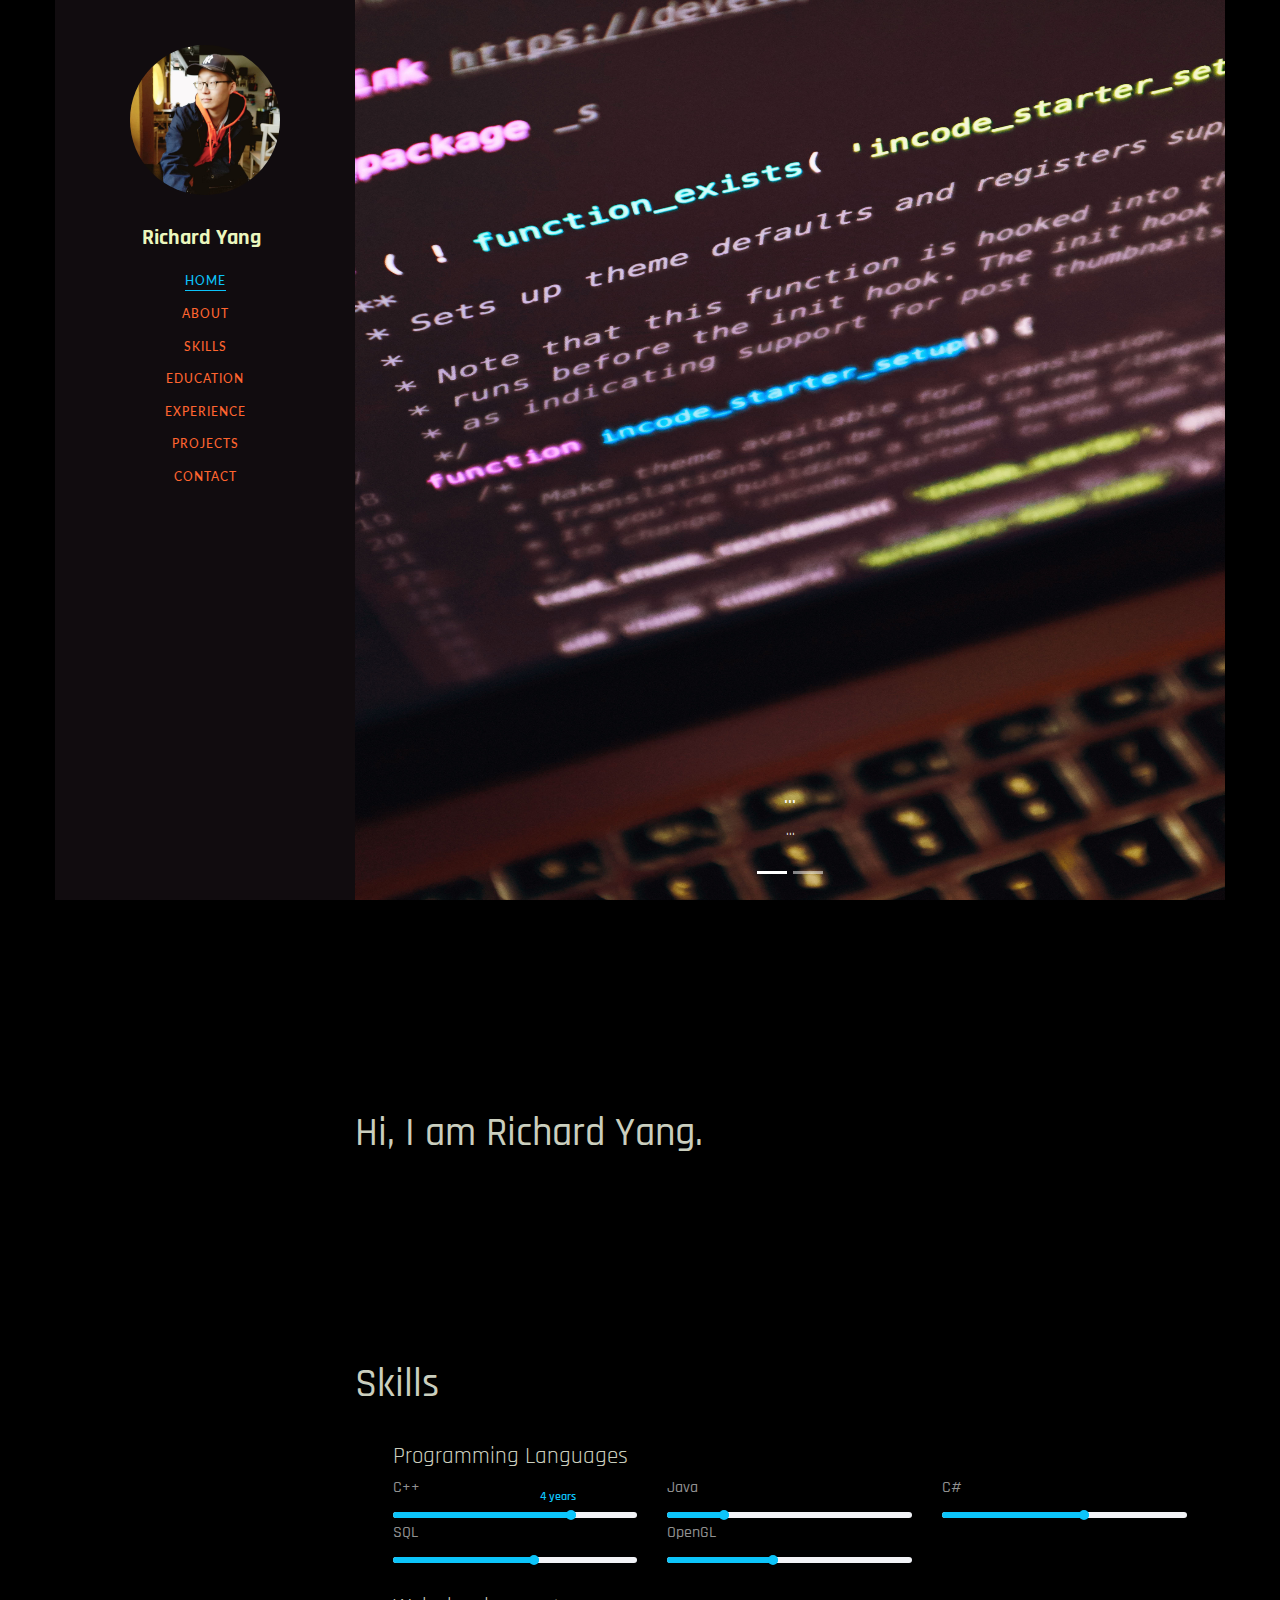
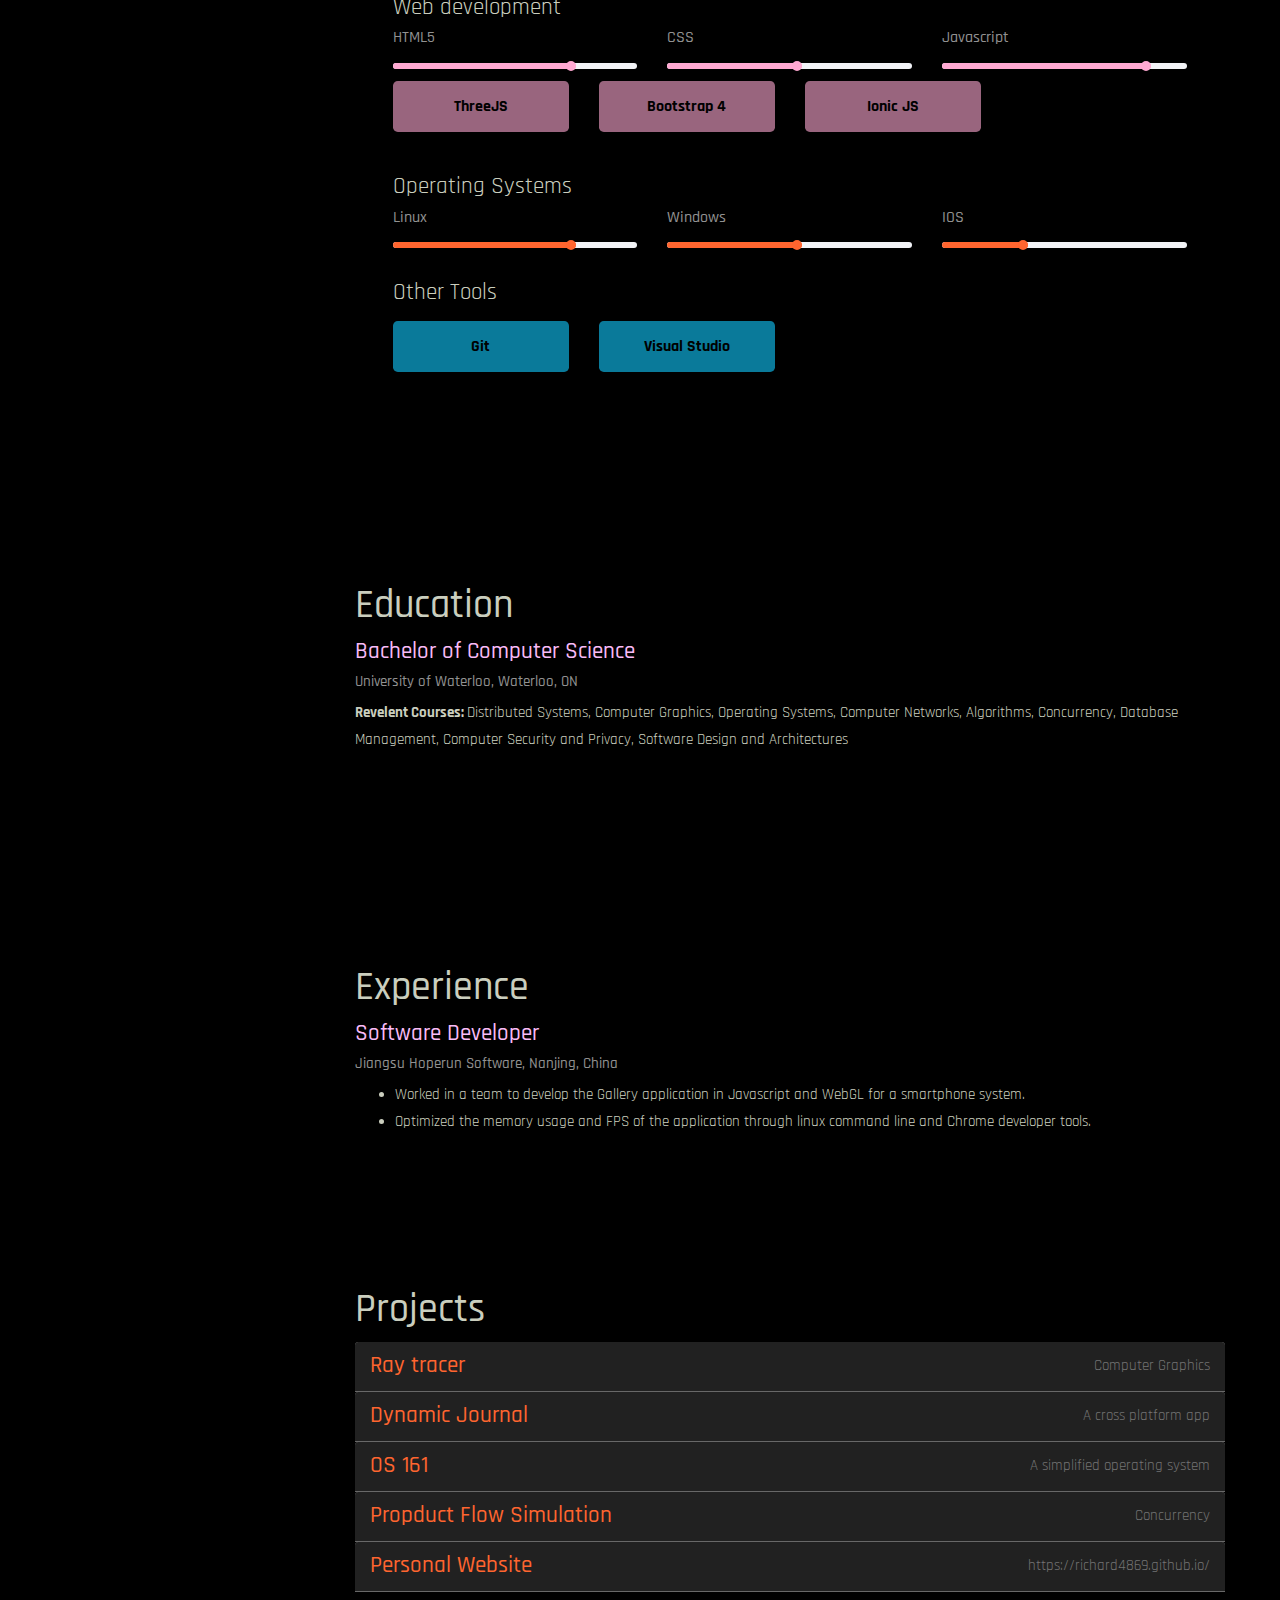
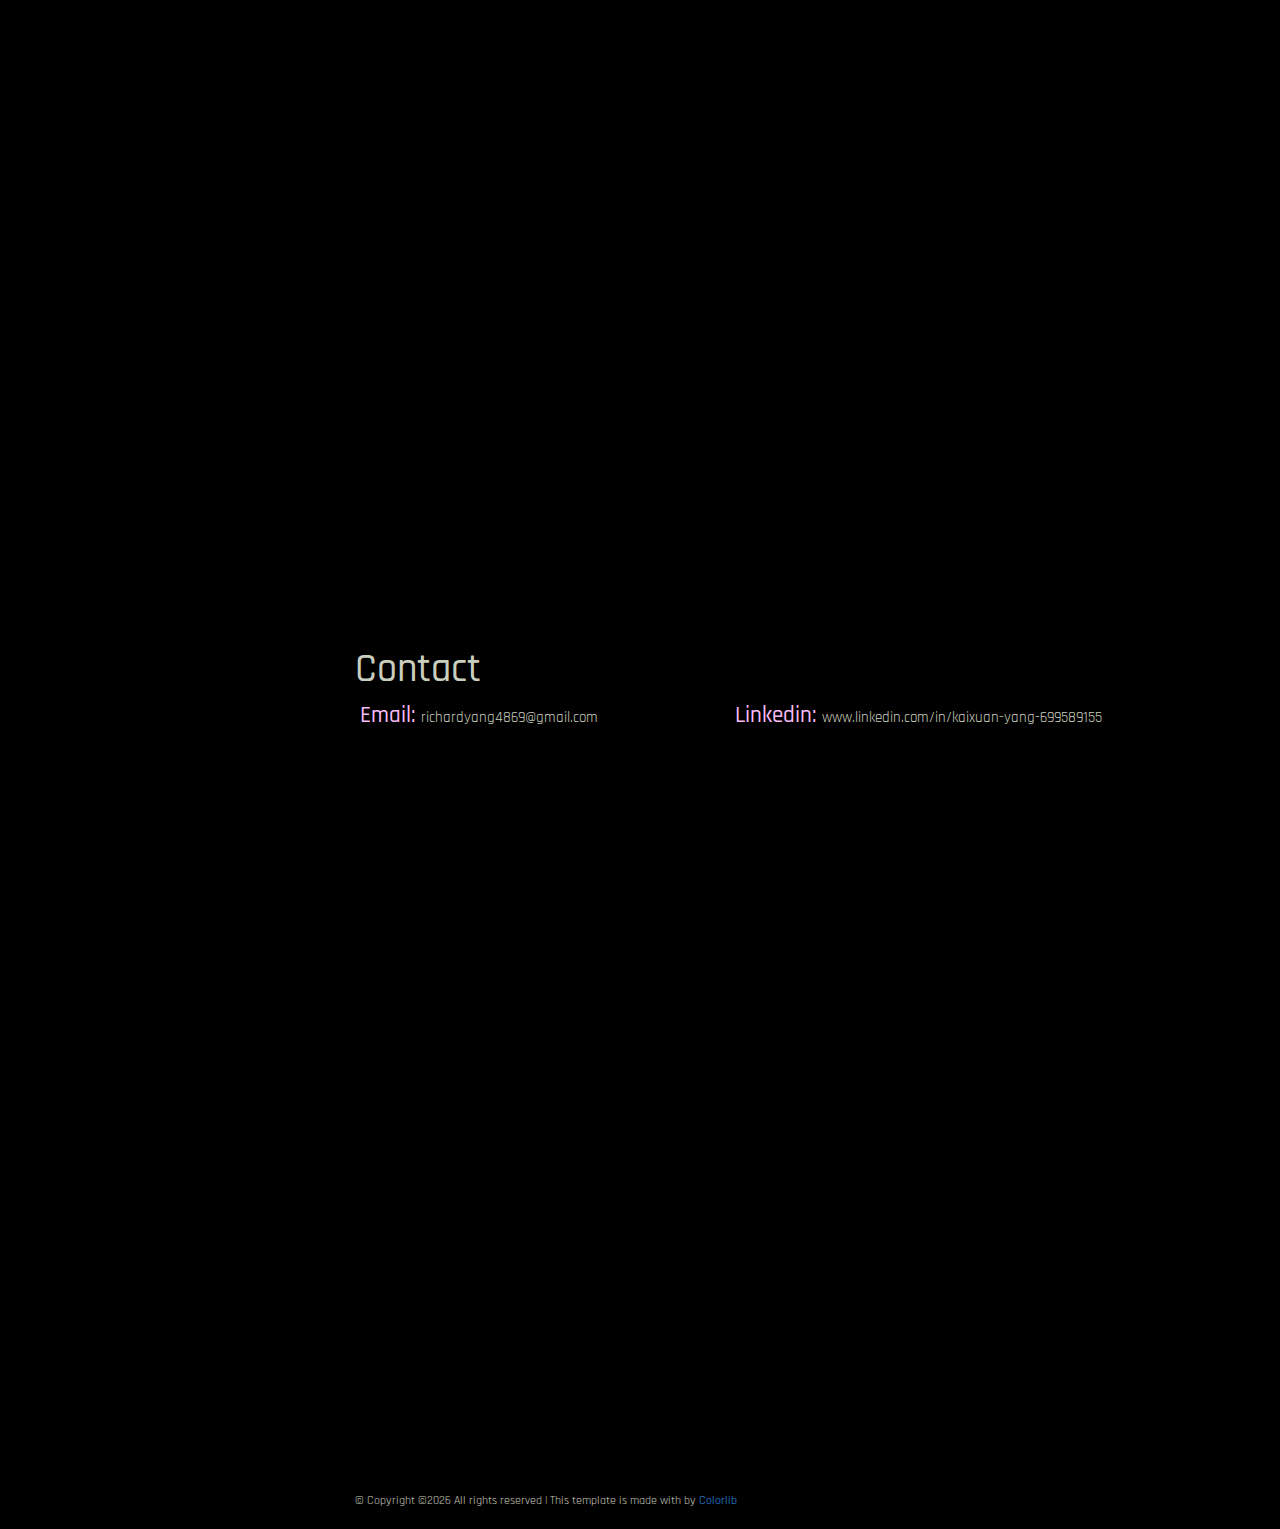
<file: index.html>
<!DOCTYPE HTML>
<html>
<head lang="en">
  <meta charset="UTF-8">

  <meta http-equiv="X-UA-Compatible" content="IE=edge">

  <meta name="viewport" content="width=device-width, initial-scale=1">

  <link href='https://fonts.googleapis.com/css?family=Lato' rel='stylesheet'>
  <link href="https://fonts.googleapis.com/css?family=Rajdhani" rel="stylesheet">

  <link rel="stylesheet" href="css/bootstrap.min.css">

  <link rel="stylesheet" type="text/css" href="css/style.css">

</head>
<body>
  <div id="colorlib-page">
    <!--aside-->
    <div class="container-wrap">
      <a href="#" class="js-colorlib-nav-toggle colorlib-nav-toggle" data-toggle="collapse" data-target="#navbar" aria-expanded="false" aria-controls="navbar"><i></i></a>
      <aside id="colorlib-aside" role="complementary" class="js-fullheight">
        <div class="text-center">
          <div class="author-img" style="background-image: url(images/about.jpg);"></div>
          <h1 id="colorlib-logo"><a class = "name" href="selfDescription.html">Richard Yang</a></h1>
          <nav id="colorlib-main-menu" role="navigation" class="navbar">
            <div id="navbar" class="collapse">
              <ul>
                <li class="active"><a href="#" data-nav-section="home">Home</a></li>
                <li><a href="#" data-nav-section="about">About</a></li>
                <li><a href="#" data-nav-section="skills">Skills</a></li>
                <li><a href="#" data-nav-section="education">Education</a></li>
                <li><a href="#" data-nav-section="experience">Experience</a></li>
                <li><a href="#" data-nav-section="projects">Projects</a></li>
                <li><a href="#" data-nav-section="contact">Contact</a></li>
              </ul>
            </div>
          </nav>
        </div>
        <div class="colorlib-footer">
        </div>
      </aside>
      <div id="colorlib-main">

          
          <section id="colorlib-hero" class="js-fullheight" data-section="home">
            <div class="container-fluid">
              <div id="carouselExampleIndicators" class="carousel slide" data-ride="carousel">
                <ol class="carousel-indicators">
                  <li data-target="#carouselExampleIndicators" data-slide-to="0" class="active"></li>
                  <li data-target="#carouselExampleIndicators" data-slide-to="1"></li>
                </ol>
                <!--carousel-->
                <div class="carousel-inner ">
                  <!--second image-->
                  <div class="carousel-item active">
                    <img class="d-block w-100 js-fullheight" src="images/bkgrnd2.jpg" alt="Second slide">
                    <div class="carousel-caption d-none d-md-block">
                        <h5>...</h5>
                        <p>...</p>
                    </div>
                  </div>

                  <!--thrid image-->
                  <div class="carousel-item">
                    <img class="d-block w-100 js-fullheight" src="images/bkgrnd3.jpg" alt="Third slide">
                    <div class="carousel-caption d-none d-md-block">
                        <h5>...</h5>
                        <p>...</p>
                    </div>
                  </div>
                </div>
              </div>
            </div>
          </section>
          <!--about-->
          <section class="colorlib-about" data-section="about">
            <div class="jumbotron-fluid">
              <h1>Hi, I am Richard Yang.</h1>
            </div>
          </section>
          <section class="colorlib-skills" data-section="skills">
            <h1>
              Skills
            </h1>
            <div class="colorlib-narrow-content">
              <div class="row">
                <div class="col-md-12">
                  <p class="skills-category">
                    Programming Languages
                  </p>
                </div>

                <div class="col-md-6 col-lg-4 col-xl-4">
                  <div class="progress-wrap">
                    <h3>C++</h3>
                    <div class="progress">
                      <div class="progress-bar color-1" role="progressbar" aria-valuenow="75" aria-valuemin="0" aria-valuemax="100" style="width:75%">
                        <span>4 years</span>
                      </div>
                    </div>
                  </div>
                </div>

                <div class="col-md-6 col-lg-4 col-xl-4">
                  <div class="progress-wrap">
                    <h3>Java</h3>
                    <div class="progress">
                      <div class="progress-bar color-1" role="progressbar" aria-valuenow="25" aria-valuemin="0" aria-valuemax="100" style="width:25%">
                      </div>
                    </div>
                  </div>
                </div>

                <div class="col-md-6 col-lg-4 col-xl-4">
                  <div class="progress-wrap">
                    <h3>C#</h3>
                    <div class="progress">
                      <div class="progress-bar color-1" role="progressbar" aria-valuenow="60" aria-valuemin="0" aria-valuemax="100" style="width:60%">
                      </div>
                    </div>
                  </div>
                </div>

                <div class="col-md-6 col-lg-4 col-xl-4">
                  <div class="progress-wrap">
                    <h3>SQL</h3>
                    <div class="progress">
                      <div class="progress-bar color-1" role="progressbar" aria-valuenow="60" aria-valuemin="0" aria-valuemax="100" style="width:60%">
                      </div>
                    </div>
                  </div>
                </div>

                <div class="col-md-6 col-lg-4 col-xl-4">
                  <div class="progress-wrap">
                    <h3>OpenGL</h3>
                    <div class="progress">
                      <div class="progress-bar color-1" role="progressbar" aria-valuenow="45" aria-valuemin="0" aria-valuemax="100" style="width:45%">
                      </div>
                    </div>
                  </div>
                </div>

                <div class="col-md-12">
                  <p class="skills-category">
                    Web development
                  </p>
                </div>
                <div class="col-md-6 col-lg-4 col-xl-4">
                  <div class="progress-wrap">
                    <h3>HTML5</h3>
                    <div class="progress">
                      <div class="progress-bar color-3" role="progressbar" aria-valuenow="75" aria-valuemin="0" aria-valuemax="100" style="width:75%">
                      </div>
                    </div>
                  </div>
                </div>

                <div class="col-md-6 col-lg-4 col-xl-4">
                  <div class="progress-wrap">
                    <h3>CSS</h3>
                    <div class="progress">
                      <div class="progress-bar color-3" role="progressbar" aria-valuenow="55" aria-valuemin="0" aria-valuemax="100" style="width:55%">
                      </div>
                    </div>
                  </div>
                </div>

                <div class="col-md-6 col-lg-4 col-xl-4">
                  <div class="progress-wrap">
                    <h3>Javascript</h3>
                    <div class="progress">
                      <div class="progress-bar color-3" role="progressbar" aria-valuenow="85" aria-valuemin="0" aria-valuemax="100" style="width:85%">
                      </div>
                    </div>
                  </div>
                </div>

                <div class="col-md-3 col-lg-3 col-xl-3">
                  <div class="jumbotron  jumbotron-skills color-3">
                    <h3>ThreeJS</h3>
                  </div>
                </div>

                <div class="col-md-3 col-lg-3 col-xl-3">
                  <div class="jumbotron jumbotron-skills color-3" >
                    <h3>Bootstrap 4</h3>
                  </div>
                </div>

                <div class="col-md-3 col-lg-3 col-xl-3">
                  <div class="jumbotron  jumbotron-skills color-3" >
                    <h3>Ionic JS</h3>
                  </div>
                </div>

                <div class="col-md-12">
                  <p class="skills-category">
                    Operating Systems
                  </p>
                </div>

                <div class="col-md-6 col-lg-4 col-xl-4">
                  <div class="progress-wrap">
                    <h3>Linux</h3>
                    <div class="progress">
                      <div class="progress-bar color-2" role="progressbar" aria-valuenow="75" aria-valuemin="0" aria-valuemax="100" style="width:75%">
                      </div>
                    </div>
                  </div>
                </div>

                <div class="col-md-6 col-lg-4 col-xl-4">
                  <div class="progress-wrap">
                    <h3>Windows</h3>
                    <div class="progress">
                      <div class="progress-bar color-2" role="progressbar" aria-valuenow="55" aria-valuemin="0" aria-valuemax="100" style="width:55%">
                      </div>
                    </div>
                  </div>
                </div>

                <div class="col-md-6 col-lg-4 col-xl-4">
                  <div class="progress-wrap">
                    <h3>IOS</h3>
                    <div class="progress">
                      <div class="progress-bar color-2" role="progressbar" aria-valuenow="35" aria-valuemin="0" aria-valuemax="100" style="width:35%">
                      </div>
                    </div>
                  </div>
                </div>

                <div class="col-md-12">
                  <p class="skills-category">
                    Other Tools
                  </p>
                </div>
                <div class="col-md-3 col-lg-3 col-xl-3">
                  <div class="jumbotron  jumbotron-skills color-1" >
                    <h3>Git</h3>
                  </div>
                </div>

                <div class="col-md-3 col-lg-3 col-xl-3">
                  <div class="jumbotron  jumbotron-skills color-1" >
                    <h3>Visual Studio</h3>
                  </div>
                </div>

              </div>
            </div>
          </section>
          <!--education-->
          <section class="colorlib-education" data-section="education">
            <h1>
              Education
            </h1>
              <h2>
                Bachelor of Computer Science 
              </h2>
              <h3>
                University of Waterloo, Waterloo, ON
              </h3>
              <p>
                <strong>Revelent Courses: </strong>Distributed Systems, Computer Graphics, Operating Systems, Computer Networks, Algorithms, Concurrency, Database Management, Computer Security and Privacy, Software Design and Architectures
              </p>
          </section>
          <!--experience-->
          <section class="colorlib-experience" data-section="experience">
            <h1>
              Experience
            </h1>
            <h2>
              Software Developer
            </h2>
            <h3>
              Jiangsu Hoperun Software, Nanjing, China
            </h3>
            <ul style="list-style-type:disc">
              <li>
                Worked in a team to develop the Gallery application in Javascript and WebGL for a smartphone system.
              </li>
              <li>
                Optimized the memory usage and FPS of the application through linux command line and Chrome developer tools.
              </li>
            </ul>
          </section>
          <!--projects-->
          <section class="colorlib-projects js-fullheight" data-section="projects">
            <h1>
              Projects
            </h1>
            <div id="accordion">
              <!--project_1-->
              <div class="card mb-0">
                <div class="header-wrapper">
                  <div class="card-header "  data-toggle="collapse" data-target="#collapseOne" aria-expanded="true" aria-controls="collapseOne" id="headingOne">
                      <h2 class="card-title" style="display: inline">Ray tracer</h2>
                      <span class="discription" style="float: right;">Computer Graphics</span>
                  </div>
                </div>
                <div class="card-body" >
                  <div class="collapse" id="collapseOne" aria-labelledby="headingOne" data-parent="#accordion">
                    <ul style="list-style-type:disc">
                      <li>
                        Developed a ray tracer program written by C++ with functions including recursive reflection and refraction, texture mapping, CSG, anti-aliasing(supersampling). Accelerated the program using BoundingBox.
                      </li>
                      <li>
                        Implemented photon mapping as global illumination method instead of Phong Illumination with unique features like diffuse reflection and subsurface scattering to achieve advanced graphic features like god ray and skin texture.
                      </li>
                    </ul>
                    <div class="card-group">
                      <div class="card">
                        <img class="card-img-top" src="images/lamp.png" alt="Card image cap">
                        <div class="card-body">
                          <h3 class="card-title">Lamp</h3>
                          <p class="card-text">This is a Demo of the photons boncing around from the light source(lamp) and lighting up the whole room.</p>
                        </div>
                      </div>
                      <div class="card">
                        <img class="card-img-top" src="images/global_illumination.png" alt="Card image cap">
                        <div class="card-body">
                          <h3 class="card-title">Window</h3>
                          <p class="card-text">This shows the photon comming from a indirect light source which is outside the room and lighing up the room.</p>
                        </div>
                      </div>
                      <div class="card">
                        <img class="card-img-top" src="images/refl&refr.png" alt="Card image cap">
                        <div class="card-body">
                          <h3 class="card-title">Reflection and Refraction</h3>
                          <p class="card-text">This is a demo of rendering the reflective surface and refractive material.</p>
                        </div>
                      </div>
                    </div>
                  </div>
                </div>
              </div>

              <!--project_2-->
              <div class="card mb-0">
                <div class="header-wrapper">
                  <div class="card-header "  data-toggle="collapse" data-target="#collapseTwo" aria-expanded="true" aria-controls="collapseTwo" id="headingTwo">
                      <h2 class="card-title" style="display: inline">Dynamic Journal</h2>
                      <span class="discription" style="float: right;">A cross platform app</span>
                  </div>
                </div>
                <div class="card-body">
                  <div class="collapse" id="collapseTwo" aria-labelledby="headingTwo" data-parent="#accordion">
                    <div class="row">
                      <div class="col-xl-8 col-lg-8 col-md-8 col-sm-8 col-xs-8 hidden-lg">
                        <ul style="list-style-type:disc">
                          <li>
                            Collaborated in a team of 4 to develop a content management mobile application using JavaScript and Typescript, and used MVC and Observer as design pattern.
                          </li>
                          <li>
                            Designed “card” based user interface using Ionic JS, arranged the page elements with HTML5 and CSS.
                          </li>
                          <li>
                            Accessed the Google Map api to provide location service.
                          </li>
                        </ul>
                      </div>
                      <div class="col-xl-4 col-lg-4 col-md-4 col-sm-4 col-xs-4 hidden-lg">
                        <div class="card" style="padding:0px;">
                            <img class="card-img-top " src="images/dynamic_journal.png" alt="Concurrency" >
                            <div class="card-body">
                            </div>
                          </div>
                        </div>
                      </div>
                    </div>
                  </div>
                </div>
              

              <!--project 3-->
              <div class="card mb-0">
                <div class="header-wrapper">
                  <div class="card-header "  data-toggle="collapse" data-target="#collapseThree" aria-expanded="true" aria-controls="collapseThree" id="headingThree">
                      <h2 class="card-title" style="display: inline">OS 161</h2>
                      <span class="discription" style="float: right;">A simplified operating system</span>
                  </div>
                </div>
                <div class="card-body">
                  <div class="collapse" id="collapseThree" aria-labelledby="headingThree" data-parent="#accordion">
                    <ul style="list-style-type:disc">
                      <li>
                        Designed and built a simplified operating system in C.
                      </li>
                      <li>
                        Ran a traffic simulation with multi-threading synchronization methods like lock and semaphore.
                      </li>
                      <li>
                        Implemented system call like sys_fork,sys_exit and execv to achieve inter-process management.
                      </li>
                      <li>
                        Optimized the memory access efficiency using memory paging and segmentation.
                      </li>
                    </ul>
                  </div>
                </div>
              </div>

              <!--project 4 concurrency-->
              <div class="card mb-0">
                <div class="header-wrapper">
                  <div class="card-header "  data-toggle="collapse" data-target="#collapseFour" aria-expanded="true" aria-controls="collapseFour" id="headingFour">
                      <h2 class="card-title" style="display: inline">Propduct Flow Simulation</h2>
                      <span class="discription" style="float: right;">Concurrency</span>
                  </div>
                </div>
                <div class="card-body">
                  <div class="collapse" id="collapseFour" aria-labelledby="headingFour" data-parent="#accordion">
                    <div class="row">
                      <div class="col-xl-8 col-lg-8 col-md-8 col-sm-8 col-xs-8 hidden-lg">
                        <ul style="list-style-type:disc">
                          <li>
                            Developed a simulation of consumer goods flow: bottles of soft drink produced from factories, shipped by trucks, sold by vending machines and consumed by students.The whole system consists of multiple instances for each type.
                          </li>
                          <li>
                            We speed up the whole program using concurrency. We used Tasks and Monitors to achieve the mutual exclusion and used external scheduling to achieve Synchronization.
                          </li>
                        </ul>
                      </div>
                      <div class="col-xl-4 col-lg-4 col-md-4 col-sm-4 col-xs-4 hidden-lg">
                        <div class="card " style="padding:0px;">
                          <img class="card-img-top " src="images/concurrency.png" alt="Concurrency" >
                          <div class="card-body">
                            <p class="card-text">activity tracking graph</p>
                          </div>
                        </div>
                      </div>
                    </div>
                  </div>
                </div>
              </div>
              <!--project 5 personal website-->
              <div class="card mb-0">
                <div class="header-wrapper">
                  <div class="card-header "  data-toggle="collapse" data-target="#collapseFive" aria-expanded="true" aria-controls="collapseFive" id="headingFive">
                      <h2 class="card-title" style="display: inline">Personal Website</h2>
                      <span class="discription" style="float: right;">https://richard4869.github.io/</span>
                  </div>
                </div>
                <div class="card-body">
                  <div class="collapse" id="collapseFive" aria-labelledby="headingFive" data-parent="#accordion">
                    <ul style="list-style-type:disc">
                      <li>
                        Designed and built personal website using HTML5, CSS and Bootstrap.
                      </li>
                      <li>
                        Using multiple Bootstrap 4 and HTML 5 elemnts during developemt.
                      </li>
                    </ul>
                  </div>
                </div>
              </div>
            </div>
          </section>
          <!--Contact-->
          <section class="colorlib-contact js-fullheight" data-section="contact" >
            <h1 >
              Contact
            </h1>
            <div class="row">
              <div class="col-xl-5 col-lg-12 col-md-12 col-sm-12 col-xs-12" style="padding-left: 20px;">
                <h2 class=""style="display: inline;">
                  Email:
                </h2>
                <p style="display: inline;">
                  richardyang4869@gmail.com
                </p>
              </div>
              <div class="col-xl-7 col-lg-12 col-md-12 col-sm-12 col-xs-12" style="padding-right: 20px; padding-left: 20px;">
                <h2 class=""style="display: inline;">
                  Linkedin:
                </h2>
                <p style="display: inline;">
                  www.linkedin.com/in/kaixuan-yang-699589155
                </p>
              </div>
            </div>
          </section>
          <p><small>&copy; <!-- Link back to Colorlib can't be removed. Template is licensed under CC BY 3.0. --> Copyright &copy;<script>document.write(new Date().getFullYear());</script> All rights reserved | This template is made with <i class="icon-heart" aria-hidden="true"></i> by <a href="https://colorlib.com" target="_blank">Colorlib</a><!-- Link back to Colorlib can't be removed. Template is licensed under CC BY 3.0. --> </span></small></p>
        </div>
      </div>
    </div>
  </div>


  <script src="scripts/jquery-3.3.1.min.js"></script>
  <script src="https://cdnjs.cloudflare.com/ajax/libs/popper.js/1.14.3/umd/popper.min.js" integrity="sha384-ZMP7rVo3mIykV+2+9J3UJ46jBk0WLaUAdn689aCwoqbBJiSnjAK/l8WvCWPIPm49" crossorigin="anonymous"></script>
  <script src="scripts/bootstrap.min.js"></script>
  <script src="scripts/jquery.flexslider.js"></script>
  <script src="scripts/jquery.waypoints.min.js"></script>
  <script src="scripts/jquery.countTo.js"></script>
  <script src="scripts/selfDescription.js"></script>
</body>
</html>
</file>
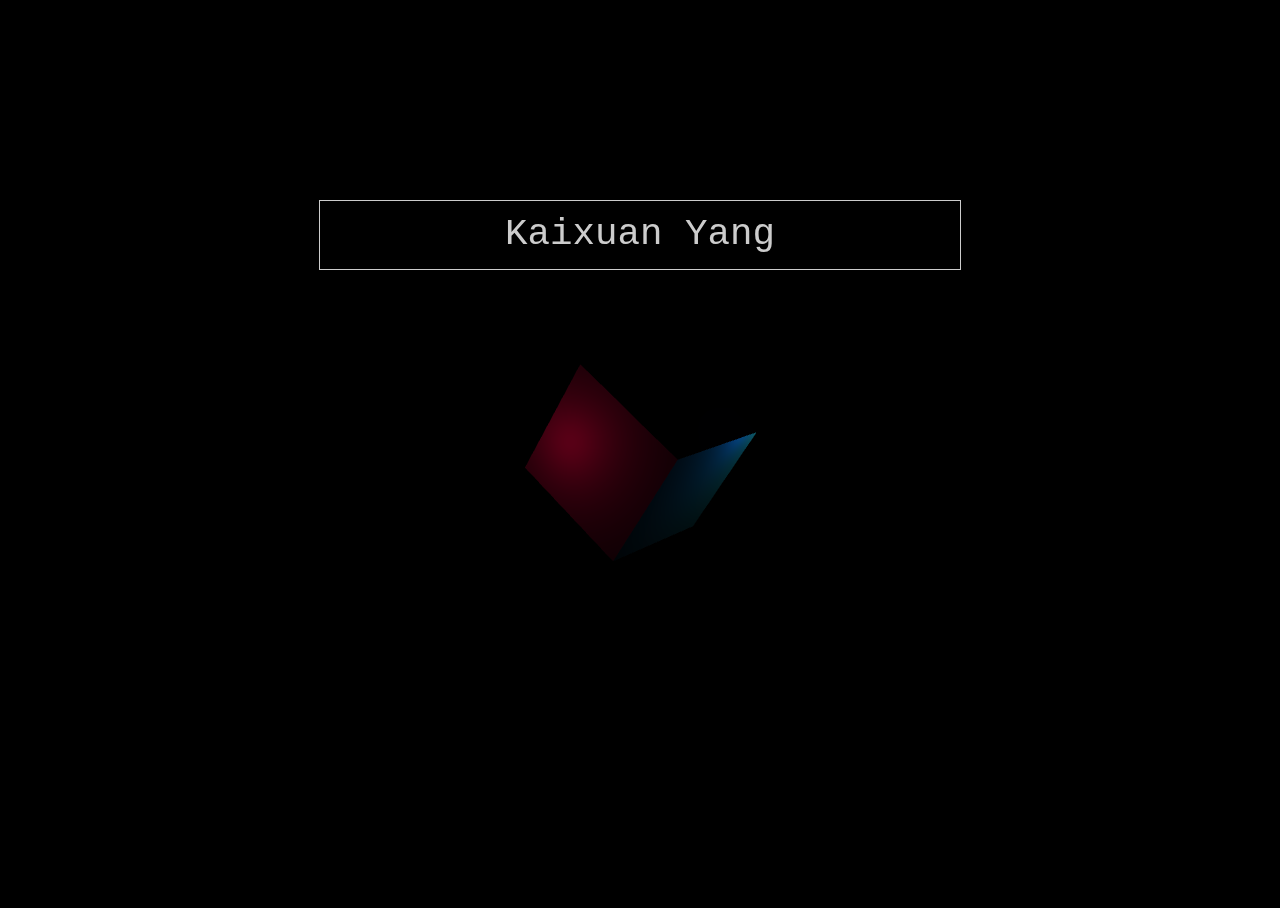
<file: cube.html>
<!DOCTYPE html>
<html>
<head>
	<link rel="stylesheet" type="text/css" href="css/style.css">
</head>
<body>
<a class = "entrance" href="selfDescription.html" target="_self">Kaixuan Yang</a>

<div id="container"></div>

<script src="./scripts/threejs/three.js"></script>
<script src="./scripts/threejs/js/Detector.js"></script>
<script src="./scripts/background.js"></script>


</body>
</html>
</file>
<file: css/style.css>
html{
	overflow: auto;
}

body {
    background-color: black;
    margin: 0px;
    font-family: 'Rajdhani', sans-serif;
    font-weight: 400;
  	font-size: 15px;
  	line-height: 1.8;
  	color: #cacebe;
}
a.entrance:link 
{
	text-decoration: none;
	position: absolute;
	top: 200px;
	margin-left: auto;
	margin-right: auto;
	left: 0;
	right: 0;
	font-family: Courier New;
	border: 1px  solid #cccccc;
	font-size: 2.5em;
	color: #cccccc;
	font-weight: normal;
	width: 50%;
	text-align: center;
	display:block;
	background-color:hsla(9, 100%, 64%, 0);
}

a.entrance:visited 
{
	text-decoration: none;
	position: absolute;
	top: 200px;
	margin-left: auto;
	margin-right: auto;
	left: 0;
	right: 0;
	font-family: Courier New;
	border: 1px  solid #cccccc;
	font-size: 2.5em;
	color: #cccccc;
	font-weight: normal;
	width: 50%;
	text-align: center;
	display:block;
	background-color:hsla(9, 100%, 64%, 0);
}

a.entrance:hover 
{
	text-decoration: none;
	position: absolute;
	top: 200px;
	margin-left: auto;
	margin-right: auto;
	left: 0;
	right: 0;
	font-family: Courier New;
	border: 1px double #a0e9ff;
	font-size: 2.5em;
	color: #a0e9ff;
	font-weight: normal;
	width: 50%;
	text-align: center;
	display:block;
	background-color:hsla(9, 100%, 64%, 0);
}





a {
  color: #2c98f0;
  -webkit-transition: 0.5s;
  -o-transition: 0.5s;
  transition: 0.5s; }
  a:hover, a:active, a:focus {
    color: #2c98f0;
    outline: none;
    text-decoration: none !important; 
  }

#colorlib-page {
  width: 100%;
  overflow: hidden;
  position: relative; 
}

#colorlib-aside {
  border: none;
  padding-top: 3em;
  padding-bottom: 40px;
  float: left;
  width: 300px;
  position: fixed;
  overflow-y: hidden;
  z-index: 1001;
  background: #110c0f;
  -webkit-transition: 0.5s;
  -o-transition: 0.5s;
  transition: 0.5s; 
}
  @media screen and (max-width: 768px) {
    #colorlib-aside {
      width: 300px;
      -moz-transform: translateX(-300px);
      -webkit-transform: translateX(-300px);
      -ms-transform: translateX(-300px);
      -o-transform: translateX(-300px);
      transform: translateX(-300px);
      padding-top: 4em; 
    } 
  }

#colorlib-aside .author-img {
    width: 150px;
    height: 150px;
    margin: 0 auto;
    margin-bottom: 30px;
    -webkit-border-radius: 50%;
    -moz-border-radius: 50%;
    -ms-border-radius: 50%;
    border-radius: 50%; 
}

.author-img {
  background-size: cover;
  background-position: center center;
  background-repeat: no-repeat;
  position: relative; 
}

#colorlib-aside #colorlib-main-menu {
    display: block;
    width: 100%; 
}
#colorlib-aside #colorlib-main-menu .collapse {
      display: block !important; 
    }
    #colorlib-aside #colorlib-main-menu ul {
      text-align: center;
      margin: 0;
      padding: 0; 
    }
      @media screen and (max-width: 768px) {
        #colorlib-aside #colorlib-main-menu ul {
          margin: 0 0 2em 0; 
        } 
      }
      #colorlib-aside #colorlib-main-menu ul li {
        margin: 0 0 10px 0;
        padding: 0;
        list-style: none;
        font-size: 12px;
        font-weight: 500;
        text-transform: uppercase;
        letter-spacing: 1px; 
      }
        #colorlib-aside #colorlib-main-menu ul li a {
          color: #ff652f;
          text-decoration: none;
          position: relative;
          padding: 10px 0;
          font-family: "Lato", Arial, sans-serif;
          -webkit-transition: 0.3s;
          -o-transition: 0.3s;
          transition: 0.3s; 
        }
          #colorlib-aside #colorlib-main-menu ul li a:after {
            content: "";
            position: absolute;
            height: 1px;
            bottom: 7px;
            left: 0;
            right: 0;
            background-color: #0cc4fa;
            visibility: hidden;
            -webkit-transform: scaleX(0);
            -moz-transform: scaleX(0);
            -ms-transform: scaleX(0);
            -o-transform: scaleX(0);
            transform: scaleX(0);
            -webkit-transition: all 0.3s cubic-bezier(0.175, 0.885, 0.32, 1.275);
            -moz-transition: all 0.3s cubic-bezier(0.175, 0.885, 0.32, 1.275);
            -ms-transition: all 0.3s cubic-bezier(0.175, 0.885, 0.32, 1.275);
            -o-transition: all 0.3s cubic-bezier(0.175, 0.885, 0.32, 1.275);
            transition: all 0.3s cubic-bezier(0.175, 0.885, 0.32, 1.275); }
          #colorlib-aside #colorlib-main-menu ul li a:hover {
            text-decoration: none;
            color: #ff652f; 
          }
            #colorlib-aside #colorlib-main-menu ul li a:hover:after {
              visibility: visible;
              -webkit-transform: scaleX(1);
              -moz-transform: scaleX(1);
              -ms-transform: scaleX(1);
              -o-transform: scaleX(1);
              transform: scaleX(1); 
            }
        #colorlib-aside #colorlib-main-menu ul li.active a {
          color: #0cc4fa; 
        }
          #colorlib-aside #colorlib-main-menu ul li.active a:after {
            visibility: visible;
            -webkit-transform: scaleX(1);
            -moz-transform: scaleX(1);
            -ms-transform: scaleX(1);
            -o-transform: scaleX(1);
            transform: scaleX(1); 
          }

#colorlib-aside #colorlib-logo {
    text-align: right;
    font-weight: 700;
    font-size: 22px;
    margin-bottom: .5em;
    display: block;
    width: 100%; 
}
#colorlib-aside #colorlib-logo a {
      display: block;
      text-align: center;
      font-family: 'Rajdhani', sans-serif;
      color: #ebf7be;
      padding-right: .3em; 
}

.container-wrap {
  max-width: 1170px;
  margin: 0 auto; 
}

.container-fluid{
	padding: 0px;
}

#colorlib-main {
  width: calc(100% - 300px);
  float: right;
  -webkit-transition: 0.5s;
  -o-transition: 0.5s;
  transition: 0.5s; }
  @media screen and (max-width: 768px) {
    #colorlib-main {
      width: 100%;
      padding: 0 1em; } 
   	}

#colorlib-hero {
  min-height: 500px;
  background: #fff no-repeat center center;
  width: 100%;
  float: left;
  margin-bottom: 10em;
  clear: both; 
}

.card{
	border:none;
}

.card-header{
	padding: 10px 15px;
  display: block;
  background-color: #212121;
  margin: 0;
  border-bottom: 1px solid #686868;
  
}

.header-wrapper{
	cursor: pointer;
}

.header-wrapper h2{
	color: #ff652f;
  font-size: 1.5em;
	margin: 0;
}

.header-wrapper:hover h2{
	color: #0cc4fa;
	font-size: 1.5em;
	margin: 0;
}

.header-wrapper span{
	color: #727272;
}

.card-body {
	padding: 0px;
  display: block;
  background-color: black;
  color: #cacebe;
  font-family: 'Rajdhani', sans-serif;
}
.colorlib-narrow-content {
  padding: 0 2.5em; 
}

  @media screen and (max-width: 768px) {
    .colorlib-narrow-content {
      padding: 0; } 
  }

.colorlib-experience,
.colorlib-skills,
.colorlib-education,
.colorlib-blog,
.colorlib-work,
.colorlib-about,
.colorlib-services,
.colorlib-contact {
  padding-top: 4em;
  padding-bottom: 9em;
  clear: both;
  width: 100%;
  display: block; 
}


p.skills-category {
	margin-bottom: 0px;
	margin-top: 20px;
	font-size: 1.5em;
}

.progress-wrap h3 {
  font-size: 16px;
  font-family: "Rajdhani", Arial, sans-serif;
  margin-bottom: 15px; 
  margin-top: 0px;
}

.progress {
  height: 6px;
  -webkit-box-shadow: none;
  box-shadow: none;
  background: #f2f3f7;
  overflow: visible; 
  margin-bottom: 5px;
}

.progress-bar {
  background: #2c98f0;
  -webkit-box-shadow: none;
  box-shadow: none;
  font-size: 12px;
  line-height: 1.2;
  color: #000;
  font-weight: 600;
  text-align: right;
  position: relative;
  overflow: visible;
  -webkit-border-radius: 8px;
  -moz-border-radius: 8px;
  -ms-border-radius: 8px;
  border-radius: 8px; }
  .progress-bar:after {
    position: absolute;
    top: -2px;
    right: 0;
    width: 10px;
    height: 10px;
    content: '';
    background: #2c98f0;
    -webkit-border-radius: 50%;
    -moz-border-radius: 50%;
    -ms-border-radius: 50%;
    border-radius: 50%; }
	    .progress-bar span {
	    position: absolute;
	    top: -22px;
	    right: 0; }
  .progress-bar.color-1 {
    background: #0cc4fa; }
    .progress-bar.color-1:after {
      background: #0cc4fa; }
    .progress-bar.color-1 span {
      color: #0cc4fa; }
  .progress-bar.color-2 {
    background: #ff652f; }
    .progress-bar.color-2:after {
      background: #ff652f; }
    .progress-bar.color-2 span {
      color: #ff652f; }
  .progress-bar.color-3 {
    background: #FFA9D2; }
    .progress-bar.color-3:after {
      background: #FFA9D2; }
    .progress-bar.color-3 span {
      color: #FFA9D2; }

.jumbotron-skills{
	max-height: 100%;
  max-width: 100%;
	margin-bottom: 0px;
	padding:1rem 1rem;
  text-align: center;
	margin-top: 0.5em;
	margin-bottom: 1em;
}
	.jumbotron-skills.color-1 {
    background-color: #0a7a9a; }

  .jumbotron-skills.color-2 {
    background-color: #FF936D; }

  .jumbotron-skills.color-3 {
    background-color: #99657E; }

.jumbotron-skills h3{
	margin-bottom: 0px;
	font-size: 16px;
  font-family: "Rajdhani", Arial, sans-serif;
  color: #000000;
  font-weight: bold;

}


ul {
    list-style: outside disc;
    margin-left: 0px;
}
ul li {
		padding:0px;
    position: relative;
    left: 0px;   
}​

h1{
	color: #ebf7be;
	font-family: 'Rajdhani', sans-serif;
	font-size: 2.5em;
	padding-left: 10px;
	padding-bottom:20px;
}

h2{
	color: #f9bbf7;
	font-size: 1.5em;
}

h3{
	color: #919191;
	font-size: 1em;
}

h5{

}
</file>
